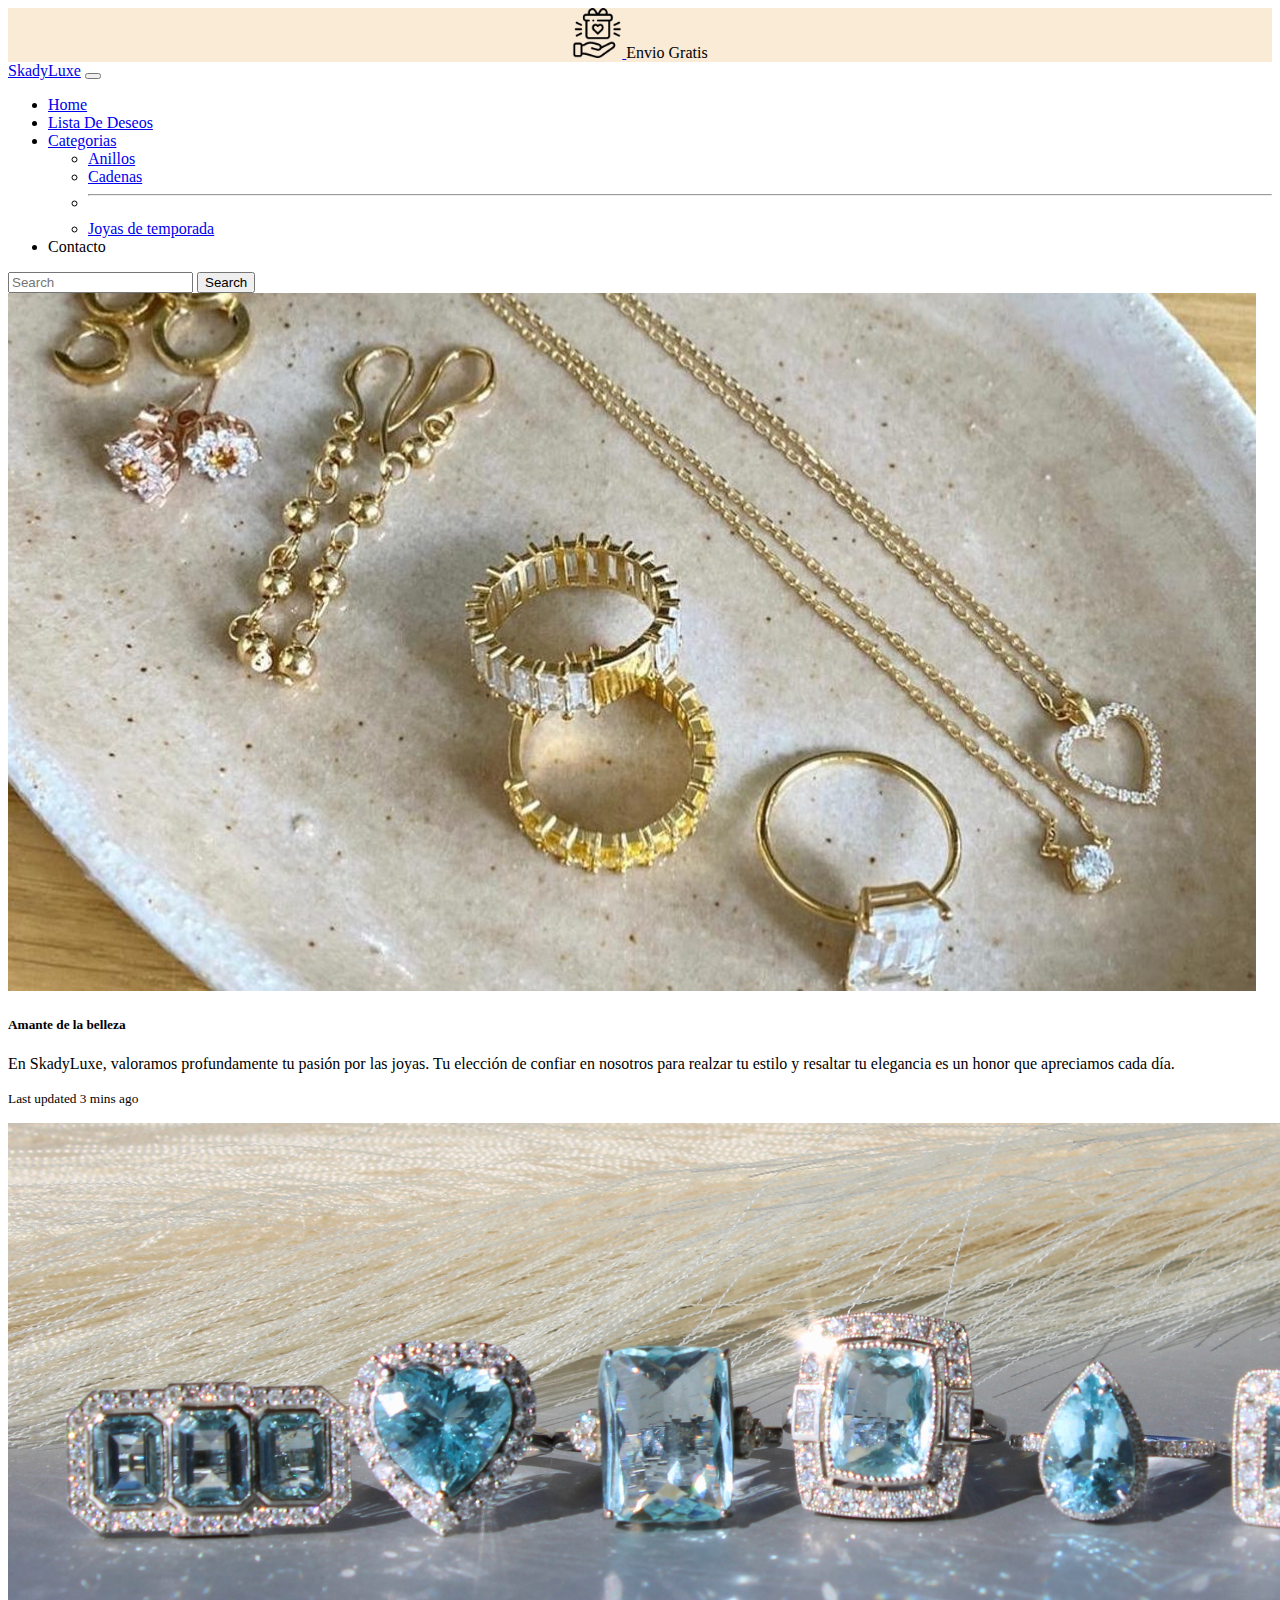
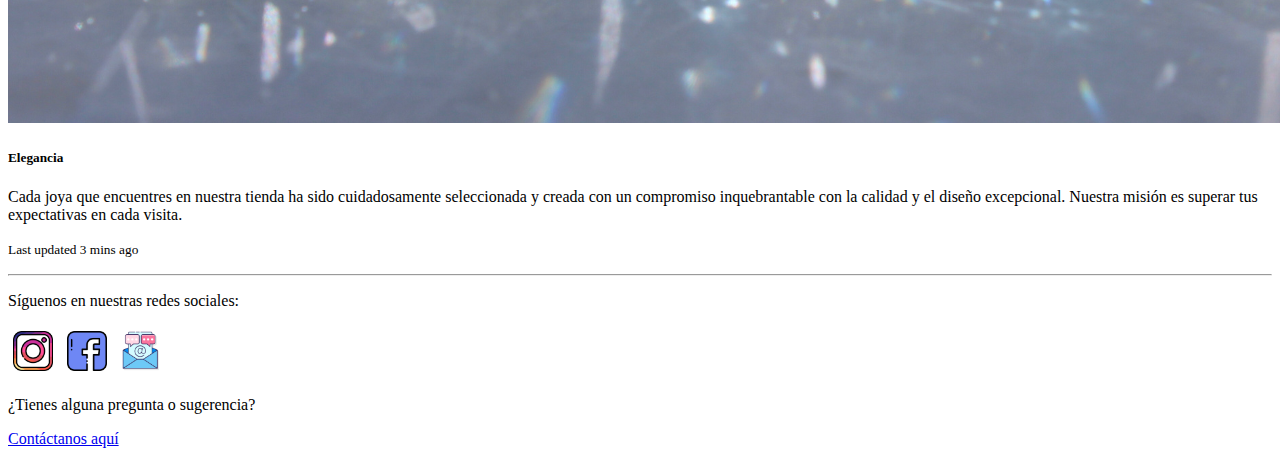
<file: index.html>
<!DOCTYPE html>
<html lang="en">
<head>
    <meta charset="UTF-8">
    <meta name="SkadyLuxe" content="Index">
    <title>Index</title>
    <link href="https://cdn.jsdelivr.net/npm/bootstrap@5.3.2/dist/css/bootstrap.min.css" rel="stylesheet" integrity="sha384-T3c6CoIi6uLrA9TneNEoa7RxnatzjcDSCmG1MXxSR1GAsXEV/Dwwykc2MPK8M2HN" crossorigin="anonymous">
    <script src="https://cdn.jsdelivr.net/npm/bootstrap@5.3.2/dist/js/bootstrap.bundle.min.js" integrity="sha384-C6RzsynM9kWDrMNeT87bh95OGNyZPhcTNXj1NW7RuBCsyN/o0jlpcV8Qyq46cDfL" crossorigin="anonymous"></script>
    <link rel="stylesheet" href="./assets/css/style.css">
</head>
<body>
  <nav class="navbar-index">
    <div class="container">
      <a class="navbar-brand-index" href="#">
        <img src="./assets/img/envio.png" height="50px">
      </a>Envio Gratis
    </div>
  </nav>

<nav class="navbar navbar-expand-lg bg-body-tertiary">
  <div class="container-fluid">
    <a class="navbar-brand" href="#">SkadyLuxe</a>
    <button class="navbar-toggler" type="button" data-bs-toggle="collapse" data-bs-target="#navbarSupportedContent" aria-controls="navbarSupportedContent" aria-expanded="false" aria-label="Toggle navigation">
      <span class="navbar-toggler-icon"></span>
    </button>
    <div class="collapse navbar-collapse" id="navbarSupportedContent">
      <ul class="navbar-nav me-auto mb-2 mb-lg-0">
        <li class="nav-item">
          <a class="nav-link active" aria-current="page" href="#">Home</a>
        </li>
        <li class="nav-item">
          <a class="nav-link" href="#">Lista De Deseos</a>
        </li>
        <li class="nav-item dropdown">
          <a class="nav-link dropdown-toggle" href="#" role="button" data-bs-toggle="dropdown" aria-expanded="false">
            Categorias
          </a>
          <ul class="dropdown-menu">
            <li><a class="dropdown-item" href="#">Anillos</a></li>
            <li><a class="dropdown-item" href="#">Cadenas</a></li>
            <li><hr class="dropdown-divider"></li>
            <li><a class="dropdown-item" href="#">Joyas de temporada</a></li>
          </ul>
        </li>
        <li class="nav-item">
          <a class="nav-link disabled" aria-disabled="true">Contacto</a>
        </li>
      </ul>
      <form class="d-flex" role="search">
        <input class="form-control me-2" type="search" placeholder="Search" aria-label="Search">
        <button class="btn btn-outline-success" type="submit">Search</button>
      </form>
    </div>
  </div>
</nav>

<div class="card mb-3">
  <img src="./assets/img/index.jpg" class="card-img-top" alt="...">
  <div class="card-body">
    <h5 class="card-title">Amante de la belleza</h5>
    <p class="card-text">
      En SkadyLuxe, valoramos profundamente tu pasión por las joyas. Tu elección de confiar en nosotros para realzar tu estilo y resaltar tu elegancia es un honor que apreciamos cada día.
    </p>
    <p class="card-text"><small class="text-body-secondary">Last updated 3 mins ago</small></p>
  </div>
</div>
<div class="card">
  <img src="./assets/img/index2.png" class="card-img-top" alt="...">
  <div class="card-body">
    <h5 class="card-title">Elegancia</h5>
    <p class="card-text">
      Cada joya que encuentres en nuestra tienda ha sido cuidadosamente seleccionada y creada con un compromiso inquebrantable con la calidad y el diseño excepcional. Nuestra misión es superar tus expectativas en cada visita.
    </p>
    <p class="card-text"><small class="text-body-secondary">Last updated 3 mins ago</small></p>
  </div>
  <!-- <img src="..." class="card-img-bottom" alt="..."> -->
</div>

  <footer class="footer-personalizado">
    <hr class="linea-personalizada">
    <div class="container">
      <div class="row">
        <div class="col-4">
          <p>Síguenos en nuestras redes sociales:</p>
          <a href="#" target="_blank"><img src="./assets/img/instagram.png" style="width: 40px; margin: 5px;"></a>
          <a href="#" target="_blank"><img src="./assets/img/facebook.png" style="width: 40px; margin: 5px;"></a>
          <a href="#" target="_blank"><img src="./assets/img/correos-electronicos.png" style="width: 40px; margin: 5px;"></a>
        </div>
        <div class="col-4">
          <!-- Espacio vacío -->
        </div>
        <div class="col-4">
          <p>¿Tienes alguna pregunta o sugerencia?</p>
          <a href="./views/contact.html">Contáctanos aquí</a>
        </div>
      </div>
    </div>
  </footer>
</body>
</html>
</file>
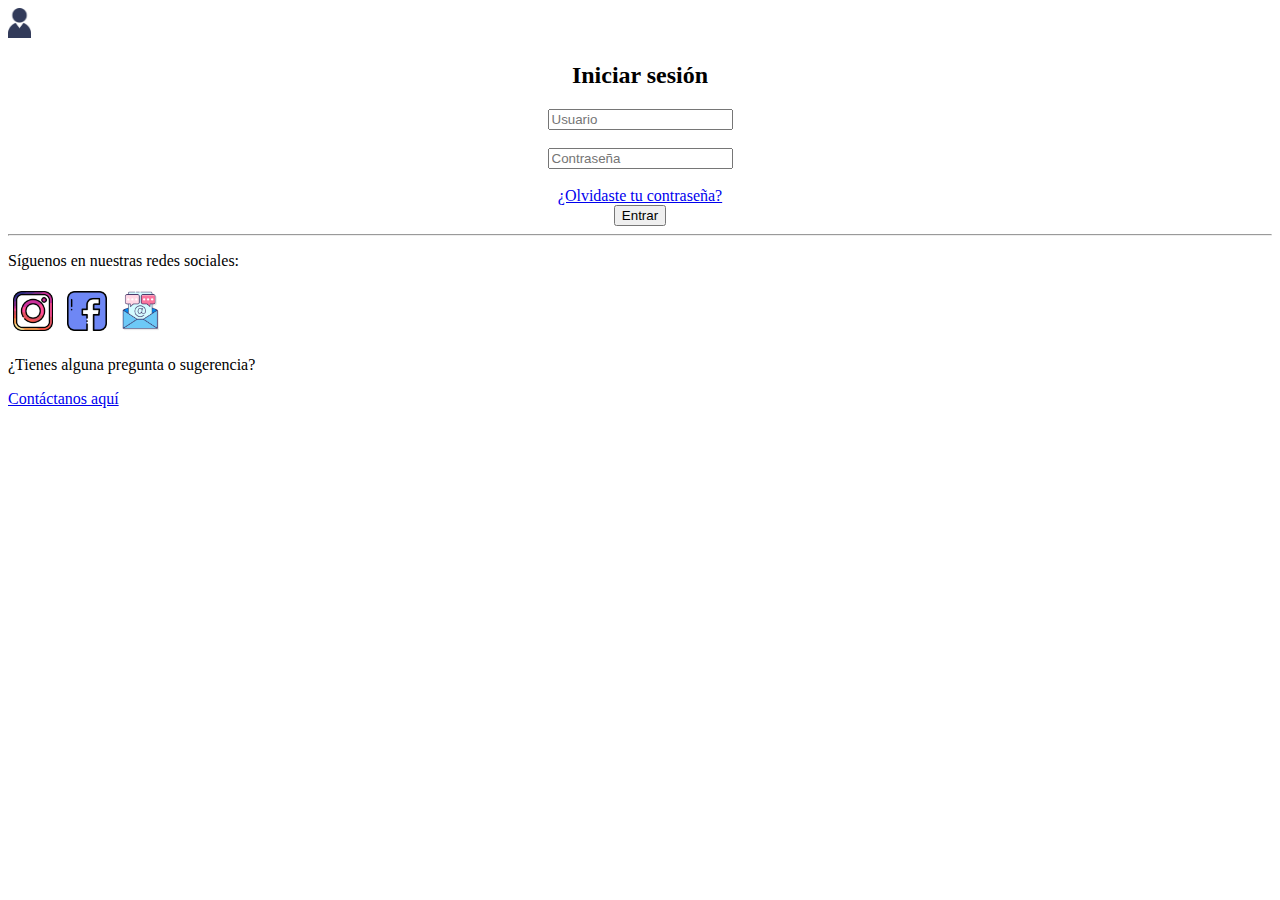
<file: views/inciodesesion.html>
<!DOCTYPE html>
<html lang="en">
<head>
    <meta charset="UTF-8">
    <meta name="Autor: " content="Página donde el usuario registrado puede ingresar a su cuenta">
    <title>Inicio de sesión</title>
    <link href="https://cdn.jsdelivr.net/npm/bootstrap@5.3.2/dist/css/bootstrap.min.css" rel="stylesheet" integrity="sha384-T3c6CoIi6uLrA9TneNEoa7RxnatzjcDSCmG1MXxSR1GAsXEV/Dwwykc2MPK8M2HN" crossorigin="anonymous">
    <script src="https://cdn.jsdelivr.net/npm/bootstrap@5.3.2/dist/js/bootstrap.bundle.min.js" integrity="sha384-C6RzsynM9kWDrMNeT87bh95OGNyZPhcTNXj1NW7RuBCsyN/o0jlpcV8Qyq46cDfL" crossorigin="anonymous"></script>
    <link rel="stylesheet" href="../assets/css/style.css">

</head>
<body>

    <div class="container">
        <div class="icon">
            <img src="../assets/img/usuario.png" height="30px">
        </div>
        <div class="forms">
            <div class="login-form">
                <h2>Iniciar sesión</h2>
                <form method="post">
                    <input type="text" name="username" placeholder="Usuario" required> <br><br>
                    <input type="password" name="password" placeholder="Contraseña" required> <br><br>
                    <a href="../views/passRecover.html">¿Olvidaste tu contraseña?</a> <br>
                    <button type="submit" onclick="location.href='../index.html'"> Entrar</button>
                </form>
            </div>


    <footer class="footer-personalizado">
        <hr class="linea-personalizada">
        <div class="container">
          <div class="row">
            <div class="col-4">
              <p>Síguenos en nuestras redes sociales:</p>
              <a href="#" target="_blank"><img src="../assets/img/instagram.png" style="width: 40px; margin: 5px;"></a>
              <a href="#" target="_blank"><img src="../assets/img/facebook.png" style="width: 40px; margin: 5px;"></a>
              <a href="#" target="_blank"><img src="../assets/img/correos-electronicos.png" style="width: 40px; margin: 5px;"></a>
            </div>
            <div class="col-4">
              <!-- Espacio vacío -->
            </div>
            <div class="col-4">
              <p>¿Tienes alguna pregunta o sugerencia?</p>
              <a href="./contact.html">Contáctanos aquí</a>
            </div>
          </div>
        </div>
      </footer>

</body>
</html>
</file>
<file: assets/css/style.css>
.navbar-index{
    text-align: center;
    background-color: antiquewhite;
}
.navbar navbar-expand-lg bg-body-tertiary{
    background-color:antiquewhite;
    /* ]height: 8vh; */
    /*align-items: center;*/
}
.login-form{
    text-align: center;
}
</file>
